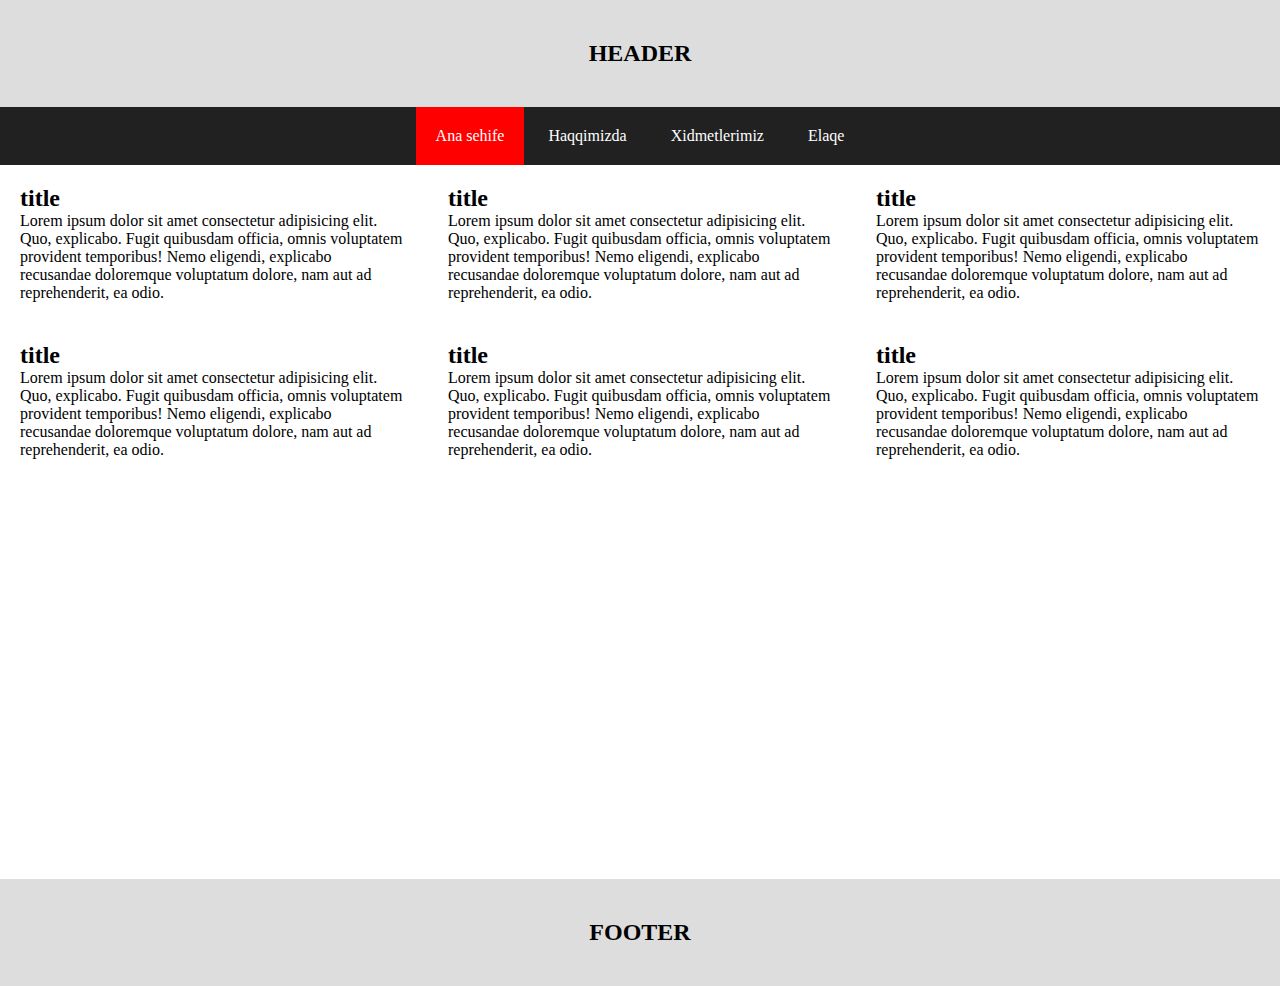
<file: Lesson 5/index.html>
<!DOCTYPE html>
<html lang="en">
  <head>
    <meta charset="UTF-8" />
    <meta name="viewport" content="width=device-width, initial-scale=1.0" />
    <title>Dərs</title>

    <link
      rel="icon"
      href="https://web.dev/static/articles/building/an-adaptive-favicon/image/example-light-theme-favic-d92b9def036e6.png"
    />

    <link
      rel="stylesheet"
      href="https://cdnjs.cloudflare.com/ajax/libs/font-awesome/6.5.2/css/all.min.css"
      integrity="sha512-SnH5WK+bZxgPHs44uWIX+LLJAJ9/2PkPKZ5QiAj6Ta86w+fsb2TkcmfRyVX3pBnMFcV7oQPJkl9QevSCWr3W6A=="
      crossorigin="anonymous"
      referrerpolicy="no-referrer"
    />
    <link rel="stylesheet" href="./css/style.css" />
  </head>
  <body>
    <header>
      <h2>HEADER</h2>
    </header>
    <nav>
      <a class="link active" href="./index.html">Ana sehife</a>
      <a class="link" href="./about.html">Haqqimizda</a>
      <a class="link" href="#">Xidmetlerimiz</a>
      <a class="link" href="#">Elaqe</a>
    </nav>

    <main>
      <section class="aboutUs">
        <section class="aboutBox">
          <h2>
            title
            <i class="fa-solid fa-user"></i>
          </h2>
          <p>
            Lorem ipsum dolor sit amet consectetur adipisicing elit. Quo,
            explicabo. Fugit quibusdam officia, omnis voluptatem provident
            temporibus! Nemo eligendi, explicabo recusandae doloremque
            voluptatum dolore, nam aut ad reprehenderit, ea odio.
          </p>
        </section>
        <section class="aboutBox">
          <h2>
            title
            <i class="fa-solid fa-user"></i>
          </h2>
          <p>
            Lorem ipsum dolor sit amet consectetur adipisicing elit. Quo,
            explicabo. Fugit quibusdam officia, omnis voluptatem provident
            temporibus! Nemo eligendi, explicabo recusandae doloremque
            voluptatum dolore, nam aut ad reprehenderit, ea odio.
          </p>
        </section>
        <section class="aboutBox">
          <h2>
            title
            <i class="fa-solid fa-user"></i>
          </h2>
          <p>
            Lorem ipsum dolor sit amet consectetur adipisicing elit. Quo,
            explicabo. Fugit quibusdam officia, omnis voluptatem provident
            temporibus! Nemo eligendi, explicabo recusandae doloremque
            voluptatum dolore, nam aut ad reprehenderit, ea odio.
          </p>
        </section>
      </section>
      <section class="aboutUs">
        <section class="aboutBox">
          <h2>
            title
            <i class="fa-solid fa-user"></i>
          </h2>
          <p>
            Lorem ipsum dolor sit amet consectetur adipisicing elit. Quo,
            explicabo. Fugit quibusdam officia, omnis voluptatem provident
            temporibus! Nemo eligendi, explicabo recusandae doloremque
            voluptatum dolore, nam aut ad reprehenderit, ea odio.
          </p>
        </section>
        <section class="aboutBox">
          <h2>
            title
            <i class="fa-solid fa-user"></i>
          </h2>
          <p>
            Lorem ipsum dolor sit amet consectetur adipisicing elit. Quo,
            explicabo. Fugit quibusdam officia, omnis voluptatem provident
            temporibus! Nemo eligendi, explicabo recusandae doloremque
            voluptatum dolore, nam aut ad reprehenderit, ea odio.
          </p>
        </section>
        <section class="aboutBox">
          <h2>
            title
            <i class="fa-solid fa-user"></i>
          </h2>
          <p>
            Lorem ipsum dolor sit amet consectetur adipisicing elit. Quo,
            explicabo. Fugit quibusdam officia, omnis voluptatem provident
            temporibus! Nemo eligendi, explicabo recusandae doloremque
            voluptatum dolore, nam aut ad reprehenderit, ea odio.
          </p>
        </section>
      </section>

      <section class="parallax"></section>
    </main>

    <footer>
      <h2>FOOTER</h2>
    </footer>
  </body>
</html>
</file>
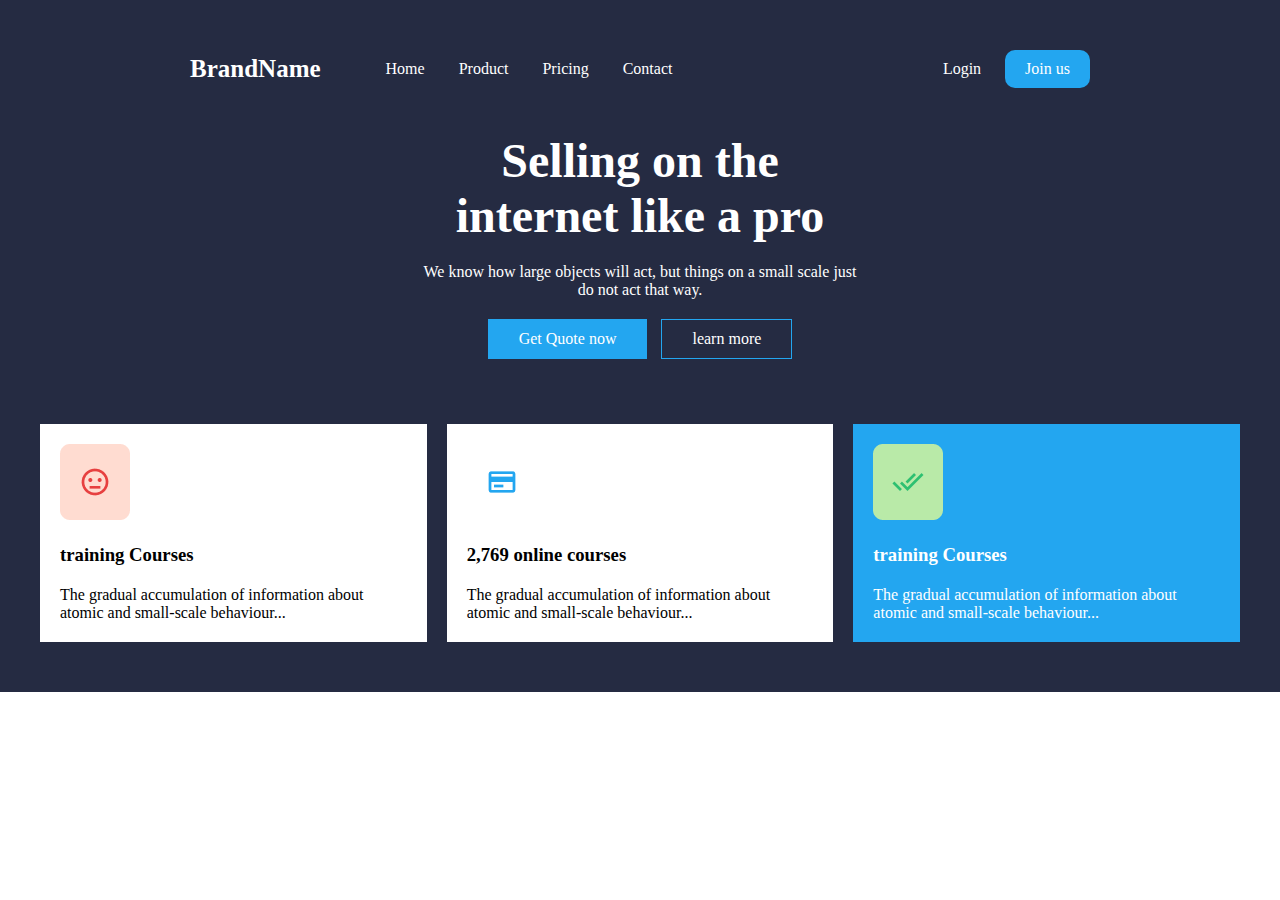
<file: Lesson 6/index.html>
<!DOCTYPE html>
<html lang="en">
  <head>
    <meta charset="UTF-8" />
    <meta name="viewport" content="width=device-width, initial-scale=1.0" />
    <title>Document</title>
    <link
      rel="stylesheet"
      href="https://cdnjs.cloudflare.com/ajax/libs/font-awesome/6.5.2/css/all.min.css"
      integrity="sha512-SnH5WK+bZxgPHs44uWIX+LLJAJ9/2PkPKZ5QiAj6Ta86w+fsb2TkcmfRyVX3pBnMFcV7oQPJkl9QevSCWr3W6A=="
      crossorigin="anonymous"
      referrerpolicy="no-referrer"
    />
    <link rel="stylesheet" href="./css/style.css" />
  </head>
  <body>
    <header>
      <nav>
        <div class="logoAndLinks">
          <div class="logo">
            <a href="./index.html">BrandName</a>
          </div>
          <div class="links">
            <a href="#">Home</a>
            <a href="#">Product</a>
            <a href="#">Pricing</a>
            <a href="#">Contact</a>
          </div>
        </div>
        <div class="buttons">
          <a href="#">Login</a>
          <a href="#" class="joinUsBtn"
            >Join us <i class="fa-solid fa-arrow-right"></i
          ></a>
        </div>
      </nav>

      <section class="banner">
        <h2>Selling on the internet like a pro</h2>
        <p>
          We know how large objects will act, but things on a small scale just
          do not act that way.
        </p>

        <div class="buttons">
          <a href="#" class="getQuoteNowBtn">Get Quote now</a>
          <a href="#" class="learnMoreBtn">learn more</a>
        </div>
      </section>

      <section class="info_boxes">
        <div class="info_box box_1">
          <img src="./images/image1.png" alt="image 1" />
          <h3>training Courses</h3>
          <p>
            The gradual accumulation of information about atomic and small-scale
            behaviour...
          </p>
        </div>
        <div class="info_box box_2">
          <img src="./images/image2.png" alt="image 2" />
          <h3>2,769 online courses</h3>
          <p>
            The gradual accumulation of information about atomic and small-scale
            behaviour...
          </p>
        </div>
        <div class="info_box box_3">
          <img src="./images/image3.png" alt="image 3" />
          <h3>training Courses</h3>
          <p>
            The gradual accumulation of information about atomic and small-scale
            behaviour...
          </p>
        </div>
      </section>
    </header>
  </body>
</html>
</file>
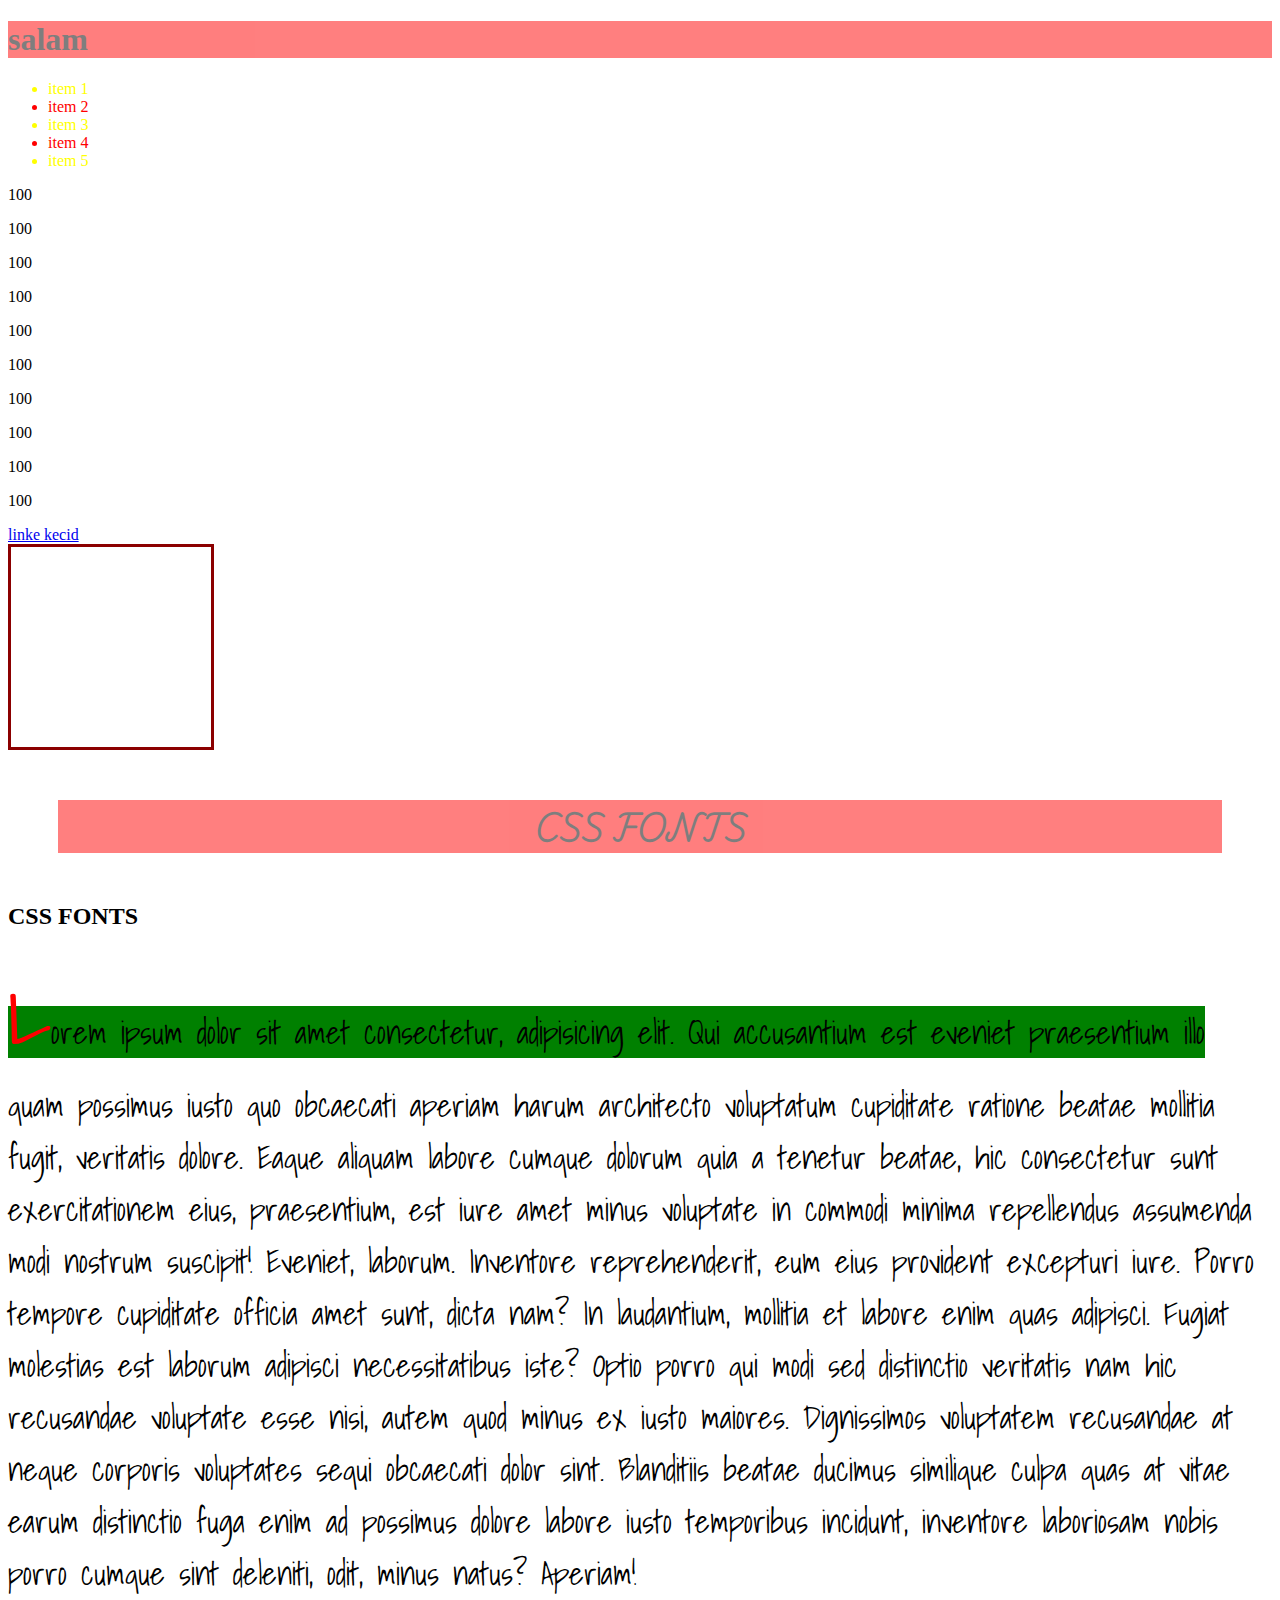
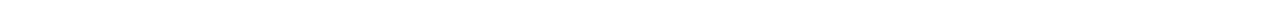
<file: Lesson 7/index.html>
<!DOCTYPE html>
<html lang="en">
  <head>
    <meta charset="UTF-8" />
    <meta name="viewport" content="width=device-width, initial-scale=1.0" />
    <title>Document</title>
    <link rel="stylesheet" href="./css/style.css" />
  </head>
  <body>
    <h1>salam</h1>
    <ul>
      <li>item 1</li>
      <li>item 2</li>
      <li>item 3</li>
      <li>item 4</li>
      <li>item 5</li>
    </ul>

    <p>100</p>
    <p>100</p>
    <p>100</p>
    <p>100</p>
    <p>100</p>
    <p>100</p>
    <p>100</p>
    <p>100</p>
    <p>100</p>
    <p>100</p>

    <a href="#qwertyuiop">linke kecid</a>
    <div class="box"></div>
    <h1 id="title">CSS FONTS</h1>
    <h2>CSS FONTS</h2>
    <div id="title2">
      Lorem ipsum dolor sit amet consectetur, adipisicing elit. Qui accusantium
      est eveniet praesentium illo quam possimus iusto quo obcaecati aperiam
      harum architecto voluptatum cupiditate ratione beatae mollitia fugit,
      veritatis dolore. Eaque aliquam labore cumque dolorum quia a tenetur
      beatae, hic consectetur sunt exercitationem eius, praesentium, est iure
      amet minus voluptate in commodi minima repellendus assumenda modi nostrum
      suscipit! Eveniet, laborum. Inventore reprehenderit, eum eius provident
      excepturi iure. Porro tempore cupiditate officia amet sunt, dicta nam? In
      laudantium, mollitia et labore enim quas adipisci. Fugiat molestias est
      laborum adipisci necessitatibus iste? Optio porro qui modi sed distinctio
      veritatis nam hic recusandae voluptate esse nisi, autem quod minus ex
      iusto maiores. Dignissimos voluptatem recusandae at neque corporis
      voluptates sequi obcaecati dolor sint. Blanditiis beatae ducimus similique
      culpa quas at vitae earum distinctio fuga enim ad possimus dolore labore
      iusto temporibus incidunt, inventore laboriosam nobis porro cumque sint
      deleniti, odit, minus natus? Aperiam!
    </div>
  </body>
</html>
</file>
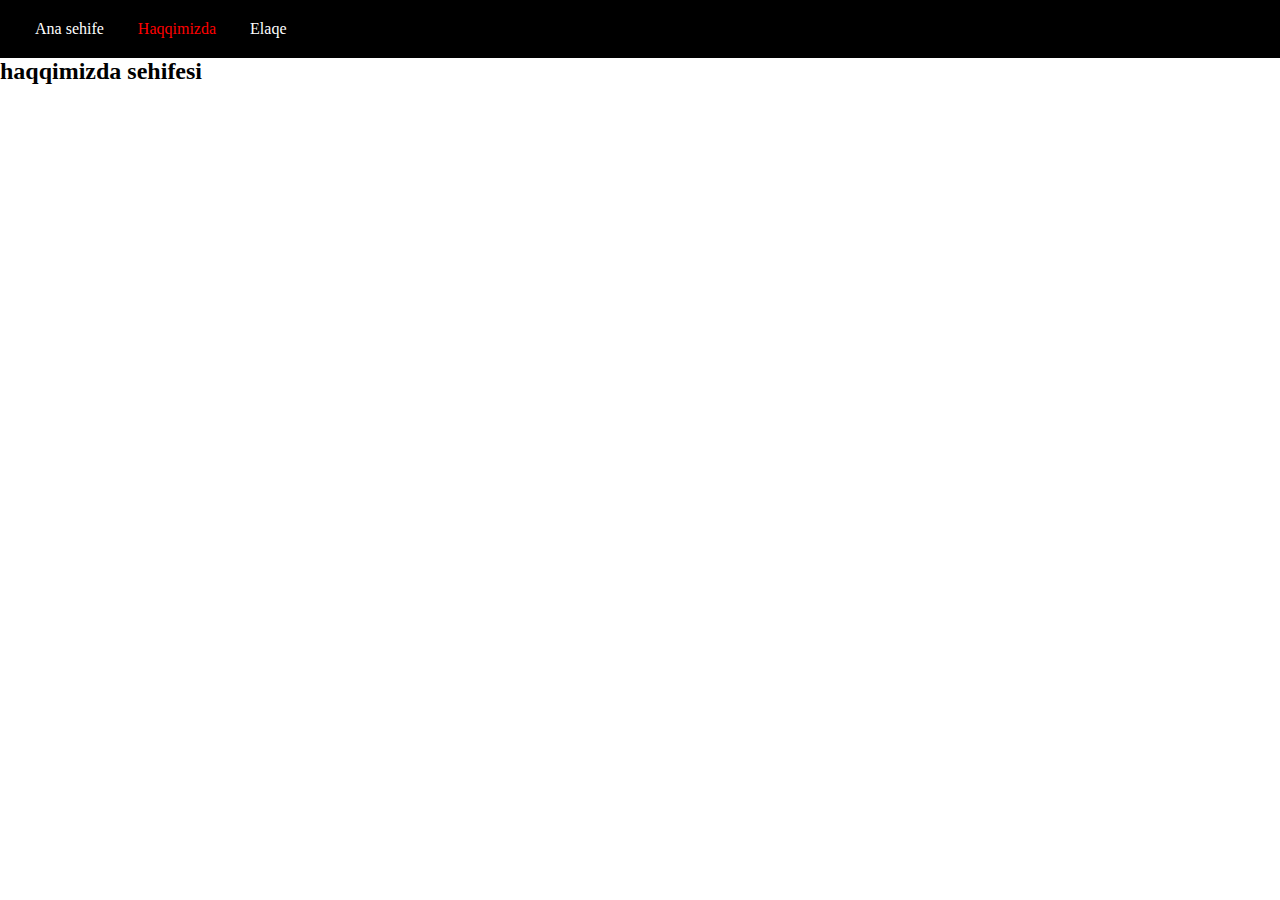
<file: Lesson 3/about.html>
<html>
  <head>
    <title>haqqimizda</title>
    <link rel="stylesheet" href="./css/about.css">
  </head>
  <body>
    <div class="navigationBar">
      <a class="link" href="./index.html">Ana sehife</a>
      <a class="link active" href="./about.html">Haqqimizda</a>
      <a class="link" href="./contact.html">Elaqe</a>
    </div>

    <h2>haqqimizda sehifesi</h2>
  </body>
</html>
</file>
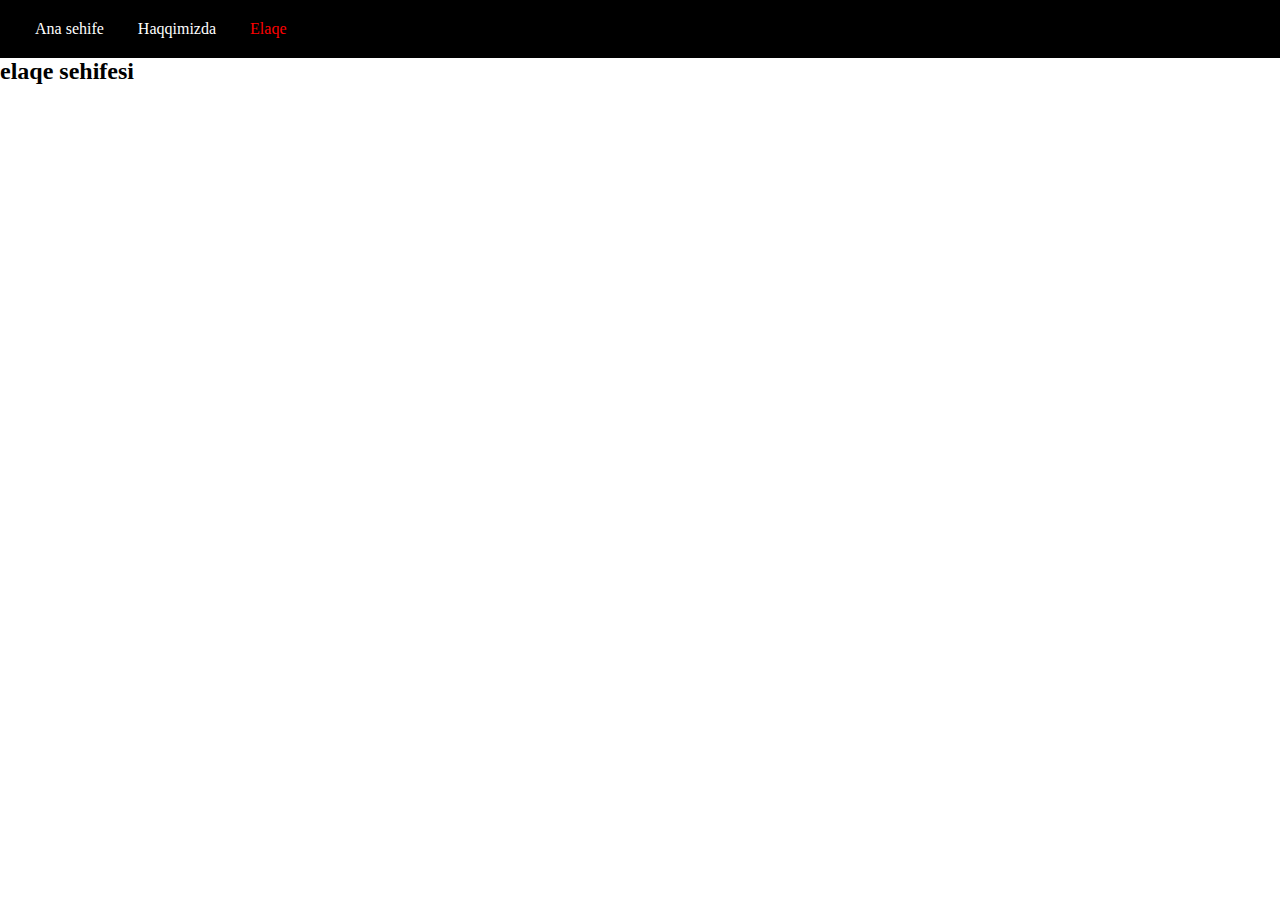
<file: Lesson 3/contact.html>
<html>
  <head>
    <title>elaqe</title>
    <link rel="stylesheet" href="./css/contact.css">
  </head>
  <body>
    <div class="navigationBar">
      <a class="link" href="./index.html">Ana sehife</a>
      <a class="link" href="./about.html">Haqqimizda</a>
      <a class="link active" href="./contact.html">Elaqe</a>
    </div>

    <h2>elaqe sehifesi</h2>
  </body>
</html>
</file>
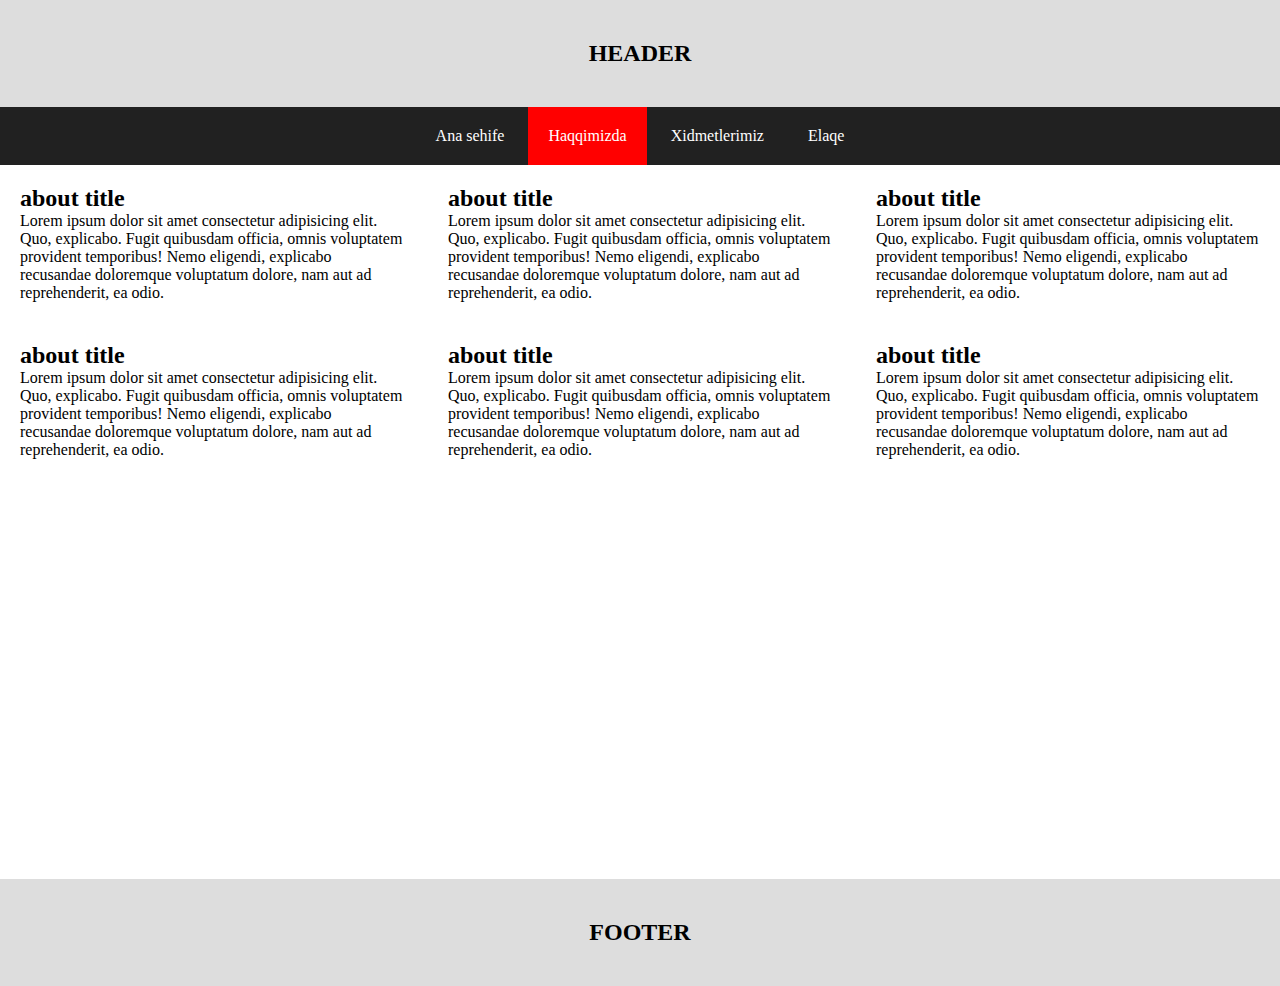
<file: Lesson 5/about.html>
<!DOCTYPE html>
<html lang="en">
  <head>
    <meta charset="UTF-8" />
    <meta name="viewport" content="width=device-width, initial-scale=1.0" />
    <title>Dərs</title>

    <link
      rel="icon"
      href="https://web.dev/static/articles/building/an-adaptive-favicon/image/example-light-theme-favic-d92b9def036e6.png"
    />

    <link
      rel="stylesheet"
      href="https://cdnjs.cloudflare.com/ajax/libs/font-awesome/6.5.2/css/all.min.css"
      integrity="sha512-SnH5WK+bZxgPHs44uWIX+LLJAJ9/2PkPKZ5QiAj6Ta86w+fsb2TkcmfRyVX3pBnMFcV7oQPJkl9QevSCWr3W6A=="
      crossorigin="anonymous"
      referrerpolicy="no-referrer"
    />
    <link rel="stylesheet" href="./css/style.css" />
  </head>
  <body>
    <header>
      <h2>HEADER</h2>
    </header>
    <nav>
      <a class="link" href="./index.html">Ana sehife</a>
      <a class="link active" href="./about.html">Haqqimizda</a>
      <a class="link" href="#">Xidmetlerimiz</a>
      <a class="link" href="#">Elaqe</a>
    </nav>

    <main>
      <section class="aboutUs">
        <section class="aboutBox">
          <h2>
            about title
            <i class="fa-solid fa-user"></i>
          </h2>
          <p>
            Lorem ipsum dolor sit amet consectetur adipisicing elit. Quo,
            explicabo. Fugit quibusdam officia, omnis voluptatem provident
            temporibus! Nemo eligendi, explicabo recusandae doloremque
            voluptatum dolore, nam aut ad reprehenderit, ea odio.
          </p>
        </section>
        <section class="aboutBox">
          <h2>
            about title
            <i class="fa-solid fa-user"></i>
          </h2>
          <p>
            Lorem ipsum dolor sit amet consectetur adipisicing elit. Quo,
            explicabo. Fugit quibusdam officia, omnis voluptatem provident
            temporibus! Nemo eligendi, explicabo recusandae doloremque
            voluptatum dolore, nam aut ad reprehenderit, ea odio.
          </p>
        </section>
        <section class="aboutBox">
          <h2>
            about title
            <i class="fa-solid fa-user"></i>
          </h2>
          <p>
            Lorem ipsum dolor sit amet consectetur adipisicing elit. Quo,
            explicabo. Fugit quibusdam officia, omnis voluptatem provident
            temporibus! Nemo eligendi, explicabo recusandae doloremque
            voluptatum dolore, nam aut ad reprehenderit, ea odio.
          </p>
        </section>
      </section>
      <section class="aboutUs">
        <section class="aboutBox">
          <h2>
            about title
            <i class="fa-solid fa-user"></i>
          </h2>
          <p>
            Lorem ipsum dolor sit amet consectetur adipisicing elit. Quo,
            explicabo. Fugit quibusdam officia, omnis voluptatem provident
            temporibus! Nemo eligendi, explicabo recusandae doloremque
            voluptatum dolore, nam aut ad reprehenderit, ea odio.
          </p>
        </section>
        <section class="aboutBox">
          <h2>
            about title
            <i class="fa-solid fa-user"></i>
          </h2>
          <p>
            Lorem ipsum dolor sit amet consectetur adipisicing elit. Quo,
            explicabo. Fugit quibusdam officia, omnis voluptatem provident
            temporibus! Nemo eligendi, explicabo recusandae doloremque
            voluptatum dolore, nam aut ad reprehenderit, ea odio.
          </p>
        </section>
        <section class="aboutBox">
          <h2>
            about title
            <i class="fa-solid fa-user"></i>
          </h2>
          <p>
            Lorem ipsum dolor sit amet consectetur adipisicing elit. Quo,
            explicabo. Fugit quibusdam officia, omnis voluptatem provident
            temporibus! Nemo eligendi, explicabo recusandae doloremque
            voluptatum dolore, nam aut ad reprehenderit, ea odio.
          </p>
        </section>
      </section>

      <section class="parallax"></section>
    </main>

    <footer>
      <h2>FOOTER</h2>
    </footer>
  </body>
</html>
</file>
<file: Lesson 5/css/style.css>
* {
  margin: 0;
  padding: 0;
  list-style-type: none;
  text-decoration: none;
  box-sizing: border-box;
}

header,
footer {
  background-color: #ddd;
  padding: 40px 0;
  text-align: center;
}

nav {
  background-color: #212121;
  text-align: center;
}

.link {
  padding: 20px;
  color: #fff;
  display: inline-block;
}

.active {
  background-color: red;
}

.aboutBox {
  width: 30%;
  margin: 20px;
  display: inline-block;
}

.parallax {
  background-image: url("https://png.pngtree.com/thumb_back/fh260/background/20211031/pngtree-abstract-bg-image_914283.png");
  background-repeat: no-repeat;
  background-size: cover;
  background-position: center;
  background-attachment: fixed;
  height: 400px;
}
</file>
<file: Lesson 6/css/style.css>
* {
  margin: 0;
  padding: 0;
  text-decoration: none;
  box-sizing: border-box;
}

header {
  color: #fff;
  background-color: #252b42;
  padding: 50px 0;
}

header a {
  color: #fff;
}

.logoAndLinks {
  display: flex;
  align-items: center;
  gap: 50px;
}

.links a {
  display: inline-block;
  margin: 0 15px;
}

nav {
  width: 900px;
  margin: auto;
  display: flex;
  justify-content: space-between;
}

.logo {
  font-weight: bold;
  font-size: 25px;
}

nav .buttons a {
  display: inline-block;
  margin-left: 20px;
}

.joinUsBtn {
  background-color: #23a6f0;
  padding: 10px 20px;
  border-radius: 10px;
}

.banner {
  width: 450px;
  margin: 45px auto;
  text-align: center;
}

.banner h2 {
  font-size: 48px;
}

.banner p {
  margin-top: 20px;
}

.banner .buttons a {
  padding: 10px 30px;
  margin: 20px 5px;
  display: inline-block;
  border: 1px solid #23a6f0;
}

.getQuoteNowBtn {
  background-color: #23a6f0;
}

.info_boxes {
  width: 1200px;
  margin: auto;
  gap: 20px;
  display: flex;
}
.info_box {
  padding: 20px;
}

.info_box h3 {
  margin: 20px 0;
}

.info_box.box_1,
.info_box.box_2 {
  background-color: #fff;
  color: #000;
}

.info_box.box_3 {
  background-color: #23a6f0;
}
</file>
<file: Lesson 7/css/style.css>
@font-face {
  font-family: playwritehr;
  src: url(../fonts/playwritehr/PlaywriteHR-ExtraLight.ttf);
}

@font-face {
  font-family: ShadowsIntoLight;
  src: url(../fonts/ShadowsIntoLight/ShadowsIntoLight-Regular.ttf);
}

h1 {
  background-color: red;
  opacity: 0.5;
}

.box {
  width: 200px;
  height: 200px;
  border: 3px solid darkred;
  transition: 0.3s;
}

.box:hover {
  background-color: green;
  border-radius: 50%;
  border-color: orange;
}

#title {
  text-align: center;
  margin: 50px;
  font-size: 32px;
  /* font-style: italic; */
  font-weight: 600;
  font-family: playwritehr;

  /* 
    serif,sans-serif 
    font-safe
*/
}

#title2 {
  /* text-align: center; */
  font-size: 32px;
  font-family: ShadowsIntoLight;
}

#title2::first-letter {
  color: red;
  font-size: 80px;
}

#title2::first-line {
  background-color: green;
}

#title2::selection {
  background-color: black;
  color: lime;
}

ul li:first-child {
  color: red;
}

ul li:last-child {
  color: green;
}

ul li:nth-child(odd) {
  color: yellow;
}

ul li:nth-child(even) {
  color: red;
}
</file>
<file: Lesson 3/css/about.css>
* {
    margin: 0;
    padding: 0;
    box-sizing: border-box;
}

.navigationBar {
    background-color: black;
    padding: 20px;
}

.link {
    color: white;
    text-decoration: none;
    margin: 0 15px;
}

.active {
    color: red;
}
</file>
<file: Lesson 3/css/contact.css>
* {
    margin: 0;
    padding: 0;
    box-sizing: border-box;
}

.navigationBar {
    background-color: black;
    padding: 20px;
}

.link {
    color: white;
    text-decoration: none;
    margin: 0 15px;
}

.active {
    color: red;
}
</file>
